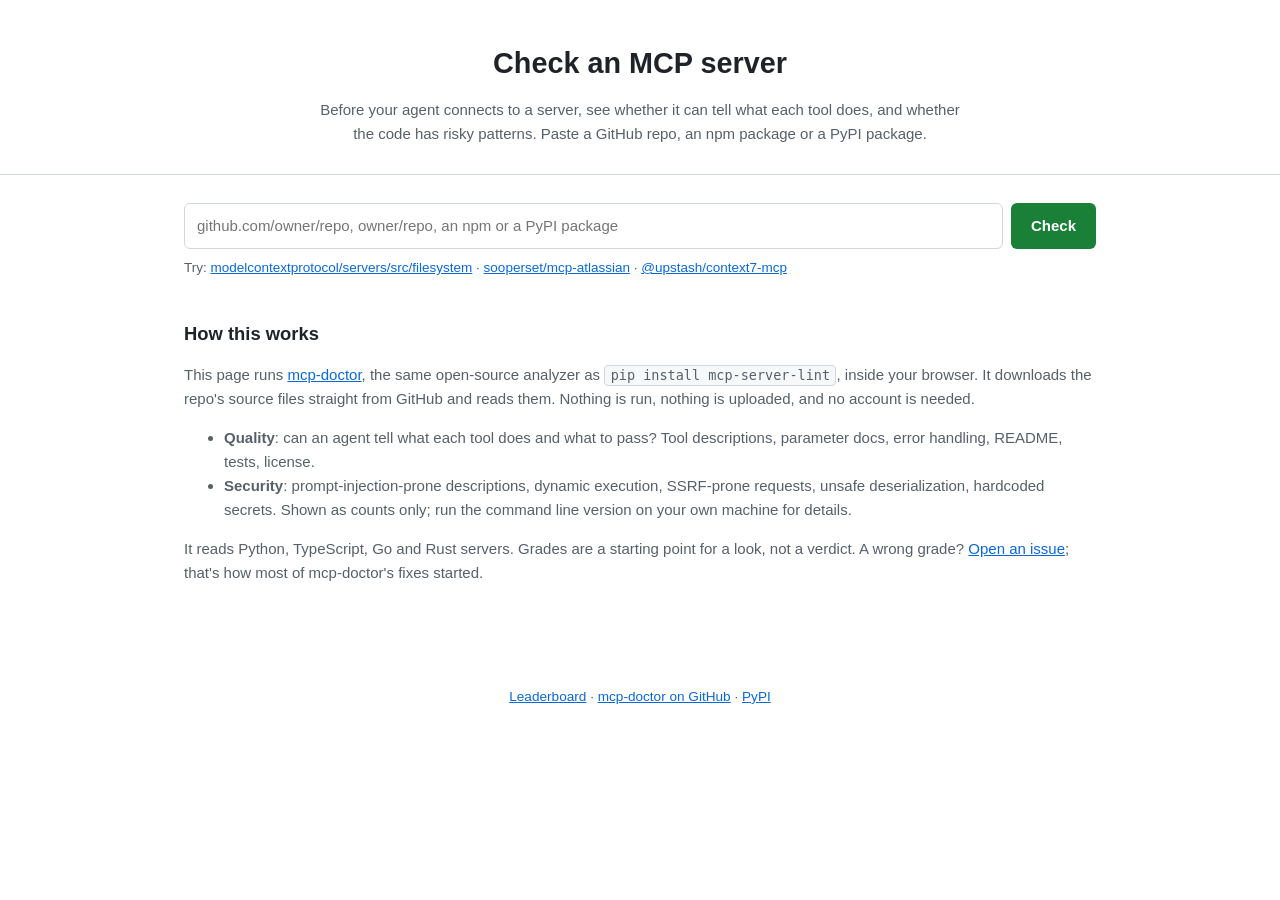
<file: leaderboard/check/index.html>
<!doctype html>
<html lang="en">
<head>
  <meta charset="utf-8">
  <meta name="viewport" content="width=device-width, initial-scale=1">
  <title>Check an MCP Server — mcp-doctor</title>
  <meta name="description" content="Paste any MCP server's GitHub, npm or PyPI name and get a quality and security grade in seconds. Runs in your browser; nothing to install.">
  <meta property="og:title" content="Check any MCP server before your agent uses it">
  <meta property="og:description" content="Quality and security grades for any MCP server, in your browser, free. Powered by mcp-doctor.">
  <link rel="stylesheet" href="../style.css">
  <link rel="stylesheet" href="check.css">
</head>
<body>
  <header class="page-header">
    <h1>Check an MCP server</h1>
    <p class="tagline">
      Before your agent connects to a server, see whether it can tell what each tool does,
      and whether the code has risky patterns. Paste a GitHub repo, an npm package or a PyPI package.
    </p>
  </header>

  <main>
    <form id="check-form" class="check-form" autocomplete="off">
      <label for="target" class="visually-hidden">MCP server</label>
      <input id="target" name="target" type="text" required spellcheck="false"
             placeholder="github.com/owner/repo, owner/repo, an npm or a PyPI package">
      <button type="submit" id="check-button">Check</button>
    </form>
    <p class="examples">
      Try:
      <a href="?repo=modelcontextprotocol/servers/src/filesystem">modelcontextprotocol/servers/src/filesystem</a> ·
      <a href="?repo=sooperset/mcp-atlassian">sooperset/mcp-atlassian</a> ·
      <a href="?repo=@upstash/context7-mcp">@upstash/context7-mcp</a>
    </p>

    <div id="status" class="status" role="status" aria-live="polite" hidden></div>
    <section id="result" class="result" hidden></section>

    <section class="methodology">
      <h2>How this works</h2>
      <p>
        This page runs <a href="https://github.com/vishalhabib99/mcp-doctor">mcp-doctor</a>, the same
        open-source analyzer as <code>pip install mcp-server-lint</code>, inside your browser. It downloads
        the repo's source files straight from GitHub and reads them. Nothing is run, nothing is uploaded,
        and no account is needed.
      </p>
      <ul>
        <li><strong>Quality</strong>: can an agent tell what each tool does and what to pass? Tool descriptions, parameter docs, error handling, README, tests, license.</li>
        <li><strong>Security</strong>: prompt-injection-prone descriptions, dynamic execution, SSRF-prone requests, unsafe deserialization, hardcoded secrets. Shown as counts only; run the command line version on your own machine for details.</li>
      </ul>
      <p>
        It reads Python, TypeScript, Go and Rust servers. Grades are a starting point for a look, not a verdict.
        A wrong grade? <a href="https://github.com/vishalhabib99/mcp-doctor/issues/new">Open an issue</a>; that's how most of mcp-doctor's fixes started.
      </p>
    </section>
  </main>

  <footer class="page-footer">
    <p>
      <a href="../">Leaderboard</a> ·
      <a href="https://github.com/vishalhabib99/mcp-doctor">mcp-doctor on GitHub</a> ·
      <a href="https://pypi.org/project/mcp-server-lint/">PyPI</a>
    </p>
  </footer>

  <script src="check.js"></script>
</body>
</html>
</file>
<file: leaderboard/style.css>
:root {
  --bg: #ffffff;
  --bg-alt: #f6f8fa;
  --text: #1f2328;
  --text-dim: #57606a;
  --border: #d0d7de;
  --link: #0969da;
  --grade-a: #1a7f37;
  --grade-b: #1a7f37;
  --grade-c: #9a6700;
  --grade-d: #9a6700;
  --grade-f: #cf222e;
  --code-bg: #f6f8fa;
}

@media (prefers-color-scheme: dark) {
  :root {
    --bg: #0d1117;
    --bg-alt: #161b22;
    --text: #e6edf3;
    --text-dim: #8b949e;
    --border: #30363d;
    --link: #58a6ff;
    --grade-a: #3fb950;
    --grade-b: #3fb950;
    --grade-c: #d29922;
    --grade-d: #d29922;
    --grade-f: #f85149;
    --code-bg: #161b22;
  }
}

* { box-sizing: border-box; }

body {
  margin: 0;
  background: var(--bg);
  color: var(--text);
  font: 15px/1.6 -apple-system, BlinkMacSystemFont, "Segoe UI", Helvetica, Arial, sans-serif;
}

main {
  max-width: 960px;
  margin: 0 auto;
  padding: 0 24px 48px;
}

a { color: var(--link); }

code {
  background: var(--code-bg);
  border: 1px solid var(--border);
  border-radius: 4px;
  padding: 0.1em 0.4em;
  font-size: 0.9em;
}

.page-header {
  border-bottom: 1px solid var(--border);
  padding: 40px 24px 28px;
  text-align: center;
}

.page-header h1 {
  margin: 0 0 12px;
  font-size: 1.8rem;
}

.tagline {
  max-width: 640px;
  margin: 0 auto;
  color: var(--text-dim);
}

h2 { font-size: 1.15rem; margin-top: 40px; }

.methodology ul { color: var(--text-dim); }
.methodology p { color: var(--text-dim); }

.table-scroll {
  overflow-x: auto;
  border: 1px solid var(--border);
  border-radius: 8px;
}

table {
  width: 100%;
  border-collapse: collapse;
  font-size: 0.92rem;
}

th, td {
  padding: 10px 14px;
  text-align: left;
  border-bottom: 1px solid var(--border);
  white-space: nowrap;
}

th.numeric, td.numeric { text-align: right; }

thead th {
  background: var(--bg-alt);
  cursor: pointer;
  user-select: none;
  position: sticky;
  top: 0;
}

thead th:hover { color: var(--link); }

thead th.sorted::after { content: " \25BE"; }
thead th.sorted.asc::after { content: " \25B4"; }

tbody tr:last-child td { border-bottom: none; }

.loading { color: var(--text-dim); text-align: center; }

.grade {
  display: inline-block;
  min-width: 1.6em;
  text-align: center;
  font-weight: 700;
  border-radius: 4px;
  padding: 1px 6px;
}

.grade-A, .grade-B { color: var(--grade-a); }
.grade-C, .grade-D { color: var(--grade-c); }
.grade-F { color: var(--grade-f); }

.delta {
  font-size: 0.85em;
  font-weight: 600;
  margin-left: 0.35em;
}
.delta-up { color: var(--grade-a); }
.delta-down { color: var(--grade-f); }

.repo-link { font-weight: 600; }

.badge-img {
  height: 20px;
  cursor: pointer;
  vertical-align: middle;
}

.badge-snippet {
  background: var(--code-bg);
  border: 1px solid var(--border);
  border-radius: 6px;
  padding: 12px 14px;
  overflow-x: auto;
  font-size: 0.85rem;
}

.page-footer {
  text-align: center;
  color: var(--text-dim);
  padding: 24px;
  font-size: 0.85rem;
}

.visually-hidden {
  position: absolute;
  width: 1px; height: 1px;
  overflow: hidden;
  clip: rect(0 0 0 0);
  white-space: nowrap;
}
</file>
<file: leaderboard/check/check.css>
.check-form {
  display: flex;
  gap: 8px;
  margin: 28px 0 8px;
}

.check-form input {
  flex: 1;
  min-width: 0;
  font: inherit;
  padding: 10px 12px;
  color: var(--text);
  background: var(--bg);
  border: 1px solid var(--border);
  border-radius: 6px;
}

.check-form button {
  font: inherit;
  font-weight: 600;
  padding: 10px 20px;
  color: #fff;
  background: var(--grade-a);
  border: 0;
  border-radius: 6px;
  cursor: pointer;
}

.check-form button:disabled { opacity: 0.6; cursor: wait; }

.examples { color: var(--text-dim); font-size: 0.9em; margin: 0 0 24px; }

.status {
  padding: 12px 14px;
  background: var(--bg-alt);
  border: 1px solid var(--border);
  border-radius: 6px;
  color: var(--text-dim);
}

.status.error { color: var(--grade-f); border-color: var(--grade-f); }

.result { margin: 24px 0 40px; }
.result h2 { margin: 0 0 4px; font-size: 1.3em; overflow-wrap: anywhere; }
.result .sub { color: var(--text-dim); font-size: 0.9em; margin: 0 0 16px; }

.grades {
  display: grid;
  grid-template-columns: repeat(auto-fit, minmax(180px, 1fr));
  gap: 12px;
  margin-bottom: 16px;
}

.grade-card {
  padding: 14px 16px;
  border: 1px solid var(--border);
  border-radius: 8px;
  background: var(--bg-alt);
}

.grade-card .label { color: var(--text-dim); font-size: 0.85em; }
.grade-card .value { font-size: 2em; font-weight: 700; line-height: 1.2; }
.grade-card .value small { font-size: 0.5em; font-weight: 400; color: var(--text-dim); margin-left: 6px; }
.g-A, .g-B { color: var(--grade-a); }
.g-C, .g-D { color: var(--grade-c); }
.g-F { color: var(--grade-f); }

.note {
  padding: 10px 14px;
  border-left: 3px solid var(--grade-c);
  background: var(--bg-alt);
  margin: 12px 0;
}

.note.breakages { border-left-color: var(--grade-f); }
.note.breakages ul { margin: 6px 0 0; padding-left: 18px; }
.note.breakages li { margin: 4px 0; overflow-wrap: anywhere; }
.note.ok { border-left-color: var(--grade-a); }

.findings { width: 100%; border-collapse: collapse; font-size: 0.9em; }
.findings th, .findings td { text-align: left; padding: 6px 8px; border-bottom: 1px solid var(--border); vertical-align: top; }
.findings td:first-child { white-space: nowrap; }
.table-scroll { overflow-x: auto; }

.actions { display: flex; flex-wrap: wrap; gap: 8px; margin: 16px 0; }
.actions button, .actions a.btn {
  font: inherit;
  font-size: 0.9em;
  padding: 6px 12px;
  color: var(--text);
  background: var(--bg-alt);
  border: 1px solid var(--border);
  border-radius: 6px;
  cursor: pointer;
  text-decoration: none;
}

.result pre {
  background: var(--code-bg);
  border: 1px solid var(--border);
  border-radius: 6px;
  padding: 10px 12px;
  overflow-x: auto;
  font-size: 0.85em;
}

@media (max-width: 600px) {
  main { padding: 0 16px 40px; }
  .check-form { flex-direction: column; }
}
</file>
